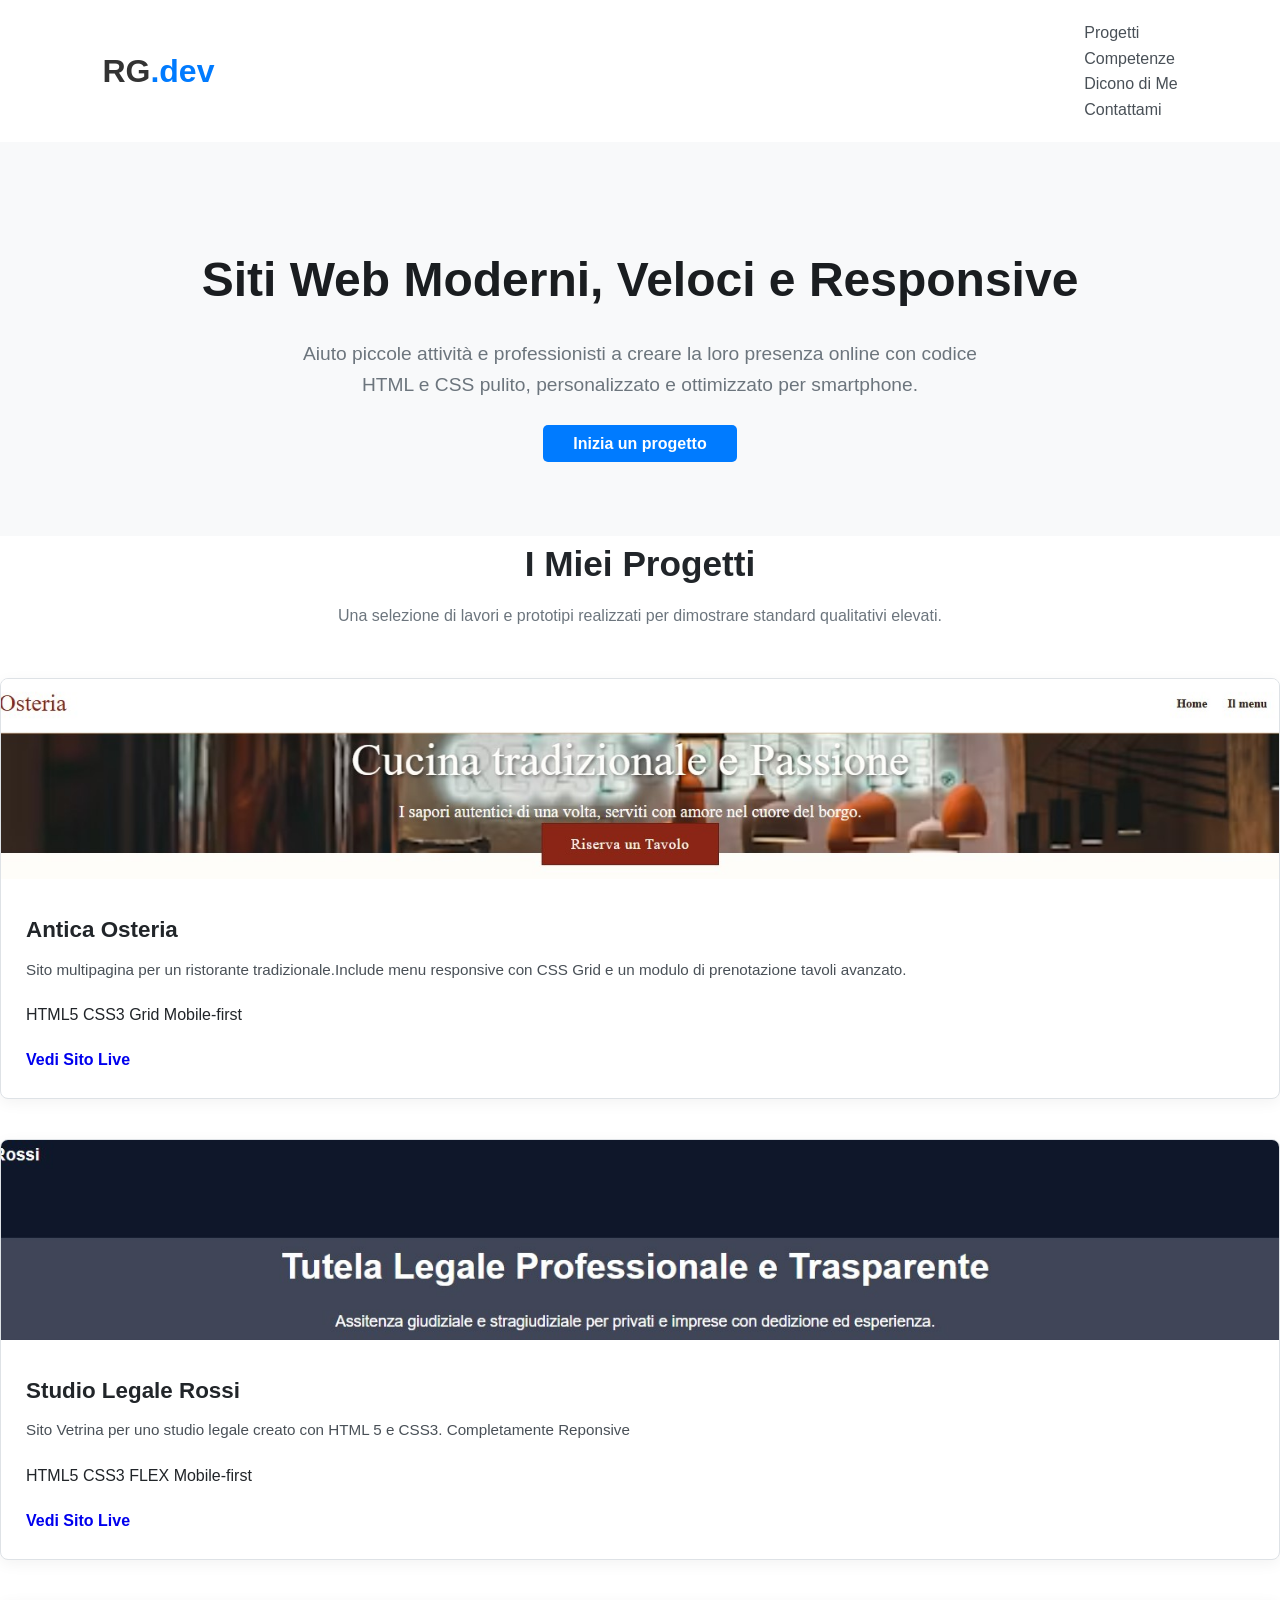
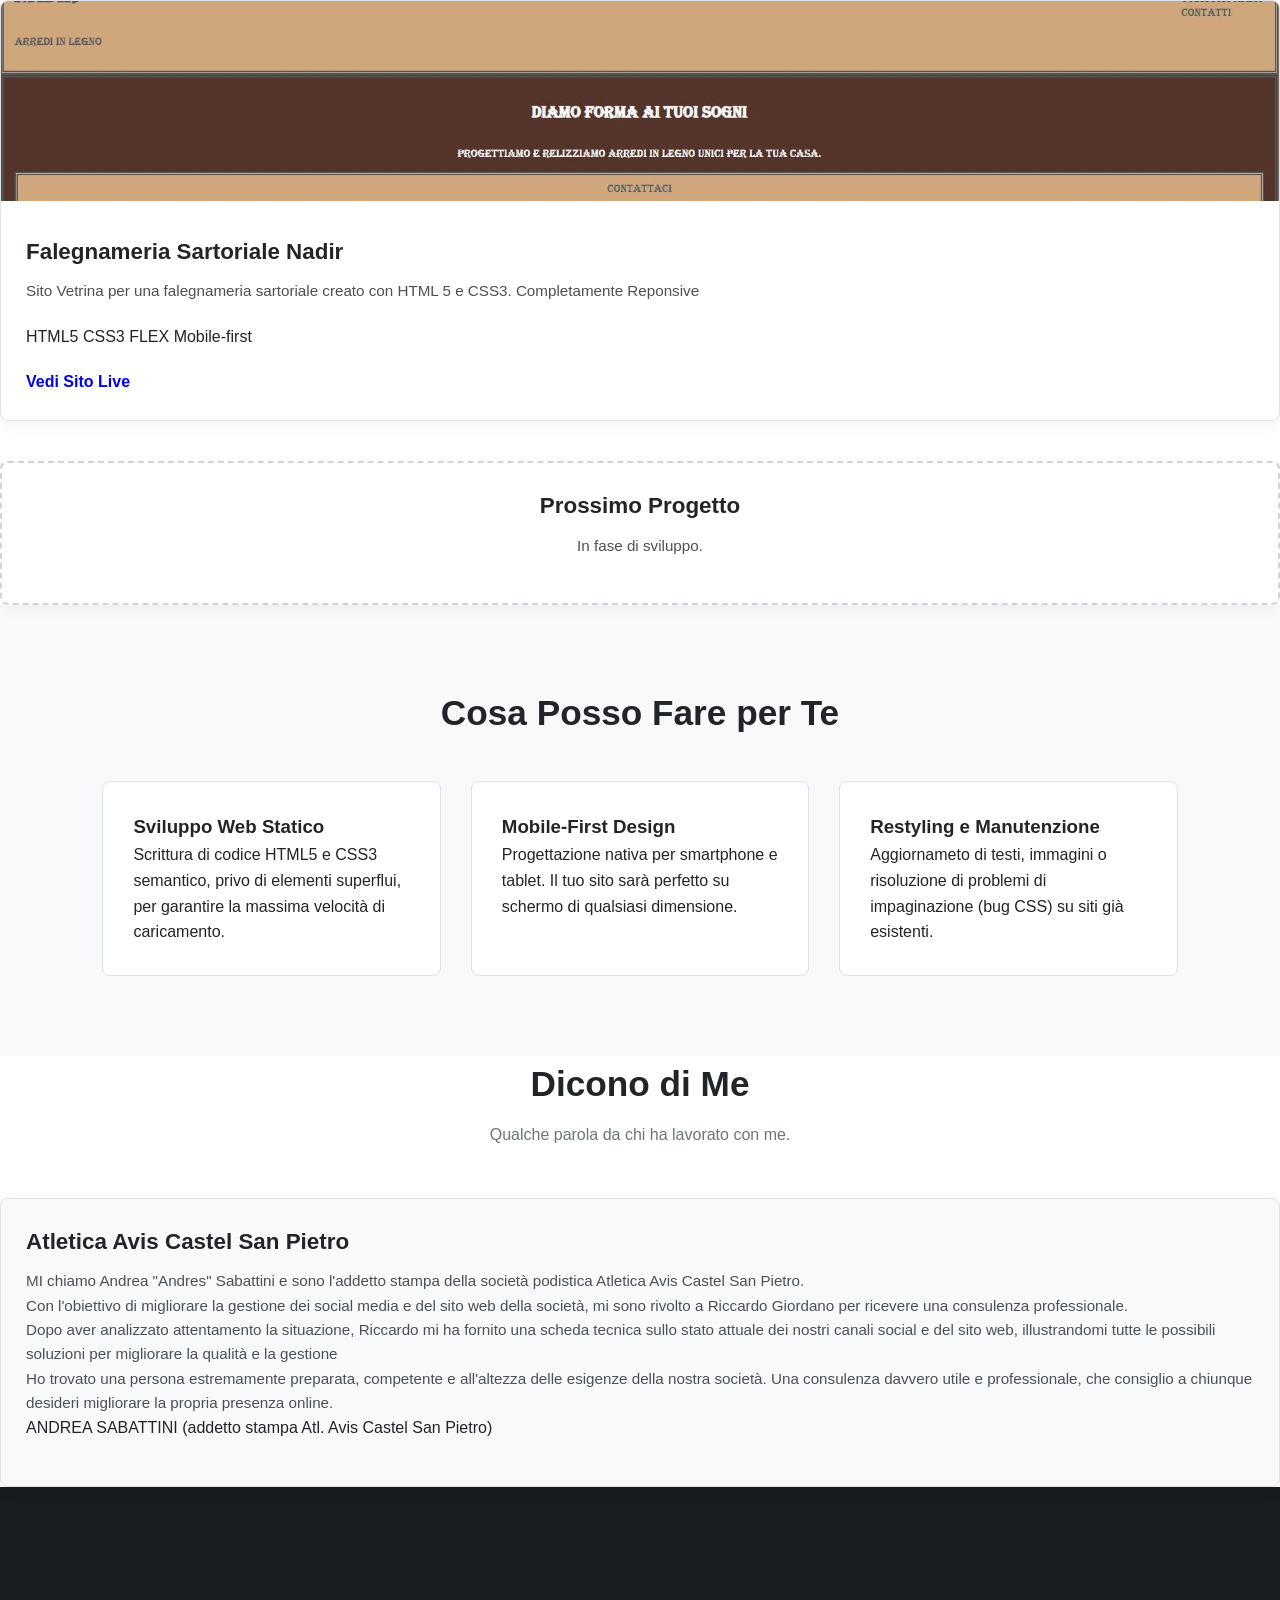
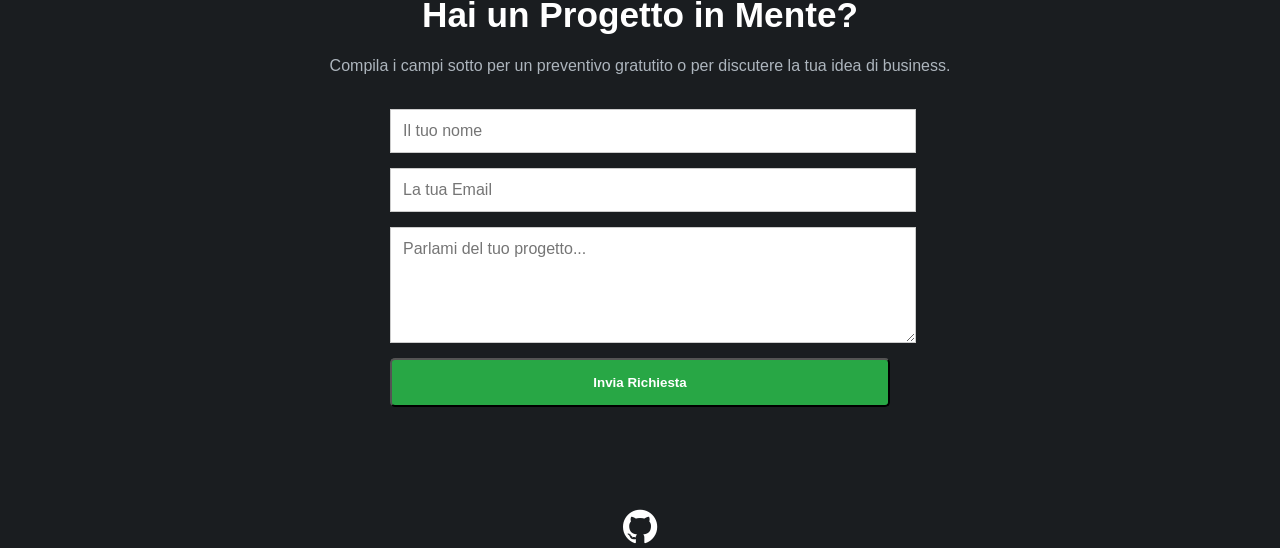
<file: index.html>
<!DOCTYPE HTML>
<html lang="it">
  <head>
	<!-- Google tag (gtag.js) -->
	<script async src="https://www.googletagmanager.com/gtag/js?id=G-TZHP5B7KTY"></script>
	<script>
  	window.dataLayer = window.dataLayer || [];
  	function gtag(){dataLayer.push(arguments);}
 	 gtag('js', new Date());

  	gtag('config', 'G-TZHP5B7KTY');
	</script>  	
	<meta charset="UTF-8">
	<meta name="viewport" content="width=device-width, initial-sccale=1.0">
	<meta name="description" content="SIti web ultra-veloci, sicuri e ottimizzati per Google. Senza l'utilizzao di pesanti CMS.">
	<title>Riccardo Giordano | Web Developer Freelance HTML & CSS</title>
	<link rel="stylesheet" href="portfolio.css">
	<link rel="stylesheet" href="https://cdnjs.cloudflare.com/ajax/libs/font-awesome/4.7.0/css/font-awesome.min.css">
	
  </head>

  <body>
	<!-- NAVIGAZIONE -->
	<header class="portfolio-header">
		
			<div class="brand">RG<span>.dev</span></div>
		
			

		<nav>
			<ul>
				<li><a href="#progetti">Progetti</a></li>
				<li><a href="#competenze">Competenze</a></li>
				<li><a href="#recensioni">Dicono di Me</a></li>
				<li><a href="#contatti">Contattami</a></li>
			</ul>
		</nav>		
	</header>
		
	<!-- INTRODUZIONE (HERO) -->
	<section class="hero-portfolio">
		<h1>Siti Web Moderni, Veloci e Responsive</h1>
		<p>Aiuto piccole attività e professionisti a creare la loro presenza online con codice HTML e CSS pulito, personalizzato e ottimizzato per smartphone.</p>
		<a href="#contatti" class="btn-cta">Inizia un progetto</a>
	</section>
	
	<!-- LA GRIGLIA DEI PROGETTI (Il cuore del portfolio)-->

	<section id="progetti" class="projects-section">
		<h2>I Miei Progetti</h2>
		<p class="section-subtitle">Una selezione di lavori e prototipi realizzati per dimostrare standard qualitativi elevati.</p>
		
		<div class="projects-grid">
			<!-- Card Progetto 1: Il Ristorante Rustico -->
			<div class="project-card">
				<div class="project-image">
					<img src="immagini/ristorante.jpg" alt="anteprima Sito Ristorante">
				</div>
				<div class="project-info">
					<h3>Antica Osteria</h3>
					<p>Sito multipagina per un ristorante tradizionale.Include menu responsive con CSS Grid e un modulo di prenotazione tavoli avanzato.</p>
					<div class="tags">
						<span>HTML5</span>
						<span>CSS3 Grid</span>
						<span>Mobile-first</span>	
					</div>
					<a href="https://rikhart-dev.github.io/antica-osteria/index.html" class="btn-project" target="_blank">Vedi Sito Live</a>
				</div>
			</div>
			<!-- Card Progetto 2: Studio Legale Rossi -->
			<div class="project-card">
				<div class="project-image">
					<img src="immagini/legale.jpg" alt="anteprima Sito Studio Legale">
				</div>
				<div class="project-info">
					<h3>Studio Legale Rossi</h3>
					<p>Sito Vetrina per uno studio legale creato con HTML 5 e CSS3. Completamente Reponsive</p>
					<div class="tags">
						<span>HTML5</span>
						<span>CSS3 FLEX</span>
						<span>Mobile-first</span>	
					</div>
					<a href="https://rikhart-dev.github.io/studio-legale/index.html" class="btn-project" target="_blank">Vedi Sito Live</a>
				</div>
			</div>
			<!-- Card Progetto 3: Falegnameria Sartoriale Nadir --> 
			<div class="project-card">
				<div class="project-image">
					<img src="immagini/falegnameria.JPG" alt="anteprima Sito Falegnameria Sartoriale">
				</div>
				<div class="project-info">
					<h3>Falegnameria Sartoriale Nadir</h3>
					<p>Sito Vetrina per una falegnameria sartoriale  creato con HTML 5 e CSS3. Completamente Reponsive</p>
					<div class="tags">
						<span>HTML5</span>
						<span>CSS3 FLEX</span>
						<span>Mobile-first</span>	
					</div>
					<a href="https://rikhart-dev.github.io/falegnameria/" class="btn-project" target="_blank">Vedi Sito Live</a>
				</div>
			</div>		
	
						
			<!--Spazio per Progetto 3 (es. Landing page o Studio Legale)-->
			<div class="project-card placeholder">
				<div class="project-info">
					<h3>Prossimo Progetto</h3>
					<p>In fase di sviluppo.</p>
				</div>
			</div>

		</div>
	</section>

	<!-- COMPETENZE -->
	<section id="competenze" class="skills-section">
		<h2>Cosa Posso Fare per Te</h2>
		<div class="skills-container">
			<div class="skill-box">
				<h3>Sviluppo Web Statico</h3>
				<p>Scrittura di codice HTML5 e CSS3 semantico, privo di elementi superflui, per garantire la massima velocità di caricamento.</p>
			</div>
			<div class="skill-box">
				<h3>Mobile-First Design</h3>
				<p>Progettazione nativa per smartphone e tablet. Il tuo sito sarà perfetto su schermo di qualsiasi dimensione.</p>
			</div>
			<div class="skill-box">
				<h3>Restyling e Manutenzione</h3>
				<p>Aggiornameto di testi, immagini o risoluzione di problemi di impaginazione (bug CSS) su siti già esistenti.</p>
			</div>
		</div>
	</section>

	<!-- RECENSIONI -->
	<section id="recensioni" class="recensioni-section">
		<h2>Dicono di Me</h2>
		<p class="section-subtitle">Qualche parola da chi ha lavorato con me.</p>
		
		<div class="recensioni-grid">
			<!-- Recensione 1: Atletica Avis Castel San Pietro -->
			<div class="recensioni-card">
				
				<div class="recensioni-info">
					<h3>Atletica Avis Castel San Pietro</h3>
					<p>MI chiamo Andrea "Andres" Sabattini e sono l'addetto stampa della società podistica Atletica Avis Castel San Pietro.</p>
					<p>Con l'obiettivo di migliorare la gestione dei social media e del sito web della società, mi sono rivolto a Riccardo Giordano per ricevere una consulenza professionale.</p>
					<p>Dopo aver analizzato attentamento la situazione, Riccardo mi ha fornito una scheda tecnica sullo stato attuale dei nostri canali social e del sito web, illustrandomi tutte le possibili soluzioni per migliorare la qualità e la gestione</p>
					<p>Ho trovato una persona estremamente preparata, competente e all'altezza delle esigenze della nostra società. Una consulenza davvero utile e professionale, che consiglio a chiunque desideri migliorare la propria presenza online.</p>	
					<div class="tags">
						<span>ANDREA SABATTINI (addetto stampa Atl. Avis Castel San Pietro)</span>
					</div>
					
				</div>
			</div>
		</div>
	</section>
	
	
	
	
	<!-- CONTATTI -->
	<section id="contatti" class="contact-section">
		<h2>Hai un Progetto in Mente?</h2>
		<p>Compila i campi sotto per un preventivo gratutito o per discutere la tua idea di business.</p>
		
		<form class="contact-form" action="https://formspree.io/f/mbgralny" method="POST">
			
			<input type="text" name="nome" placeholder="Il tuo nome" required>
			<input type="email" name="Email" placeholder="La tua Email" required>
			<textarea name="testo" placeholder="Parlami del tuo progetto..." rows="5" required></textarea>
			<button type="submit" class="btn-mail">Invia Richiesta</button>

		</form>
	</section>

	<div class="social">
		<a href="https://github.com/Rikhart-dev" class="fa fa-github"></a>
	</div>
  </body>		

</html>
</file>
<file: portfolio.css>
/* ---RESET E VARIABILI --- */

*{
	margin: 0;
	padding: 0;
	box-seizing: border-box;
	font-family: 'Segoe UI', Roboto, Helvetica, Arial, sans-serif;
	scroll-behavior: smooth; /* Scorrimento morbido ai click del menu */
}

body{
	background-color: #F8F9FA;
	color: #212529;
	line-height: 1.6;
}

/* --- NAVIGAZIONE --- */
.portfolio-header{
	display: flex;
	justify-content: space-between;
	align-items: center;
	padding: 20px 8%;
	background-color: #FFFFFF;
	box-shadow: 0 2px 10px rgba(0, 0, 0, 0.005);
	position: sticky;
	top: 0;
	z-index:100;
}



.brand{
	font-size: 2rem;
	font-weight:700;
	color: #333;
}

.brand span{
	color: #007BFF; /* coloro d'accento Blu Tech */
}

nav ul{
	dispaly: flex;
	list-style: none;
	gap: 20px;
}

nav ul li a{
	text-decoration: none;
	color: #495057;
	font-weight: 500;
	transition: color 0.2s;
}

nav ul li a:hover{
	color: #007BFF;
}

/* --- HERO PORTFOLIO --- */
.hero-portfolio {
	padding: 100px 8% 80px;
	text-align: center;
	background: linear-gradient (135deg, #FFFFFF 0%, #E9ECEF 100%);
}

.hero-portfolio h1{
	font-size: 3rem;
	margin-bottom: 20px;
	color: #1A1D20;
}

.hero-portfolio p{
	font-size: 1.2rem;
	max-width: 700px;
	margin: 0 auto 30px;
	color: #6C757D;
}

.btn-cta{
	dispaly: inline-block;
	background-color: #007BFF;
	color: white;
	cursor: pointer;
	padding: 10px 30px;
	text-decoration: none;
	border-radius: 5px;
	font-weight: 600;
	transition: background-color 0.2s;
}

.btn-cta:hover{
	background-color: #0056B3;
}

/* --- GRIGLIA PROGETTI --- */
.projects-section{
	paddign: 80px 8%;
	background-color: #FFFFFF;
}

.projects-section h2, .skills-section h2, .contact-section h2, .faq-section h2{
	text-align: center;
	font-size: 2.2rem;
	margin-bottom: 10px;
}

.section-subtitle{
	text-align: center;
	color: #6C757D;
	margin-bottom: 50px;
}

.projects-grid{
	display: grid;
	grid-template-columns: repeat (auto-fit, minmax(320px, 1fr));
	gap: 40px;
	
}

.project-card{
	background-color: #FFFFFF;
	border-radius: 8px;
	overflow: hidden;
	box-shadow: 0 4px 15px rgba(0, 0, 0, 0.05);
	border: 1px solid #DEE2E6;
}

.project-image img{
	width: 100%;
	height: 200px;
	object-fit: cover;
}

.project-info{
	padding: 25px;
}

.project-info h3{
	margin-bottom: 10px;
	font-size: 1.4rem;
}

.project-info p{
	color: #495057;
	font-size: 0.95rem;
	margin-bottom: 20px;
}

.tags{
	dispaly: flex;
	gap: 10px;
	flex-wrap: wrap;
	margin-bottom: 20px;
}

.btn-project{
	display: inline-block;
	color: 007BFF;
	text-decoration: none;
	font-weight: 600;
}

.btn-project:hover{
	text-decoration:underline;
}

.placeholder{
	dispaly: flex;
	align-items: center;
	justify-content: center;
	border: 2px dashed #CED4DA;
	background-color: tranparent;
	text-align: center;
}

/*---SEZIONE COMPETENZE---*/
.skills-section{
	padding: 80px 8%;
	background-color: #F8F9FA;
}

.skills-container{
	display: flex;
	gap: 30px;
	margin-top: 40px;
}	

.skill-box{
	flex: 1;
	background-color: #FFFFFF;
	padding:30px;
	border-radius: 8px;
	border: 1px solid #DEE2E6;
}

/* --- GRIGLIA RECENSIONI --- */
.recensioni-section{
	paddign: 80px 8%;
	background-color: #FFFFFF;
}

.recensioni-section h2, .skills-section h2, .contact-section h2, .faq-section h2{
	text-align: center;
	font-size: 2.2rem;
	margin-bottom: 10px;
}

.section-subtitle{
	text-align: center;
	color: #6C757D;
	margin-bottom: 50px;
}

.recensioni-grid{
	display: grid;
	grid-template-columns: repeat (auto-fit, minmax(320px, 1fr));
	gap: 40px;
	
}

.recensioni-card{
	background-color: #F8F9FA;
	border-radius: 8px;
	overflow: hidden;
	box-shadow: 0 4px 15px rgba(0, 0, 0, 0.05);
	border: 1px solid #DEE2E6;
}

.recensioni-info{
	padding: 25px;
}

.recensioni-info h3{
	margin-bottom: 10px;
	font-size: 1.4rem;
}

.recensioni-info p{
	color: #495057;
	font-size: 0.95rem;
}

.tags{
	dispaly: flex;
	gap: 10px;
	flex-wrap: wrap;
	margin-bottom: 20px;
}

/*---SEZIONE CONTATTI---*/
.contact-section{
	padding: 100px 8%;
	text-align: center;
	background-color: #1A1D20;
	color: white;
}

.contact-section p{
	margin-bottom: 30px;
	color: #ADB5BD
}

.contact-form{
	max-width: 500px;
	margin: 30px auto 0 auto;
	display: flex;
	flex-direction: column;
	gap: 15px;
}

.contact-form input, .contact-form textarea{
	width: 100%;
	padding: 12px;
	border: 1px solid #CCC;
	font-size: 1rem;
}	

.btn-mail{
	display: inline-block;
	background-color: #28A745;
	color: white;
	cursor: pointer;
	padding: 15px 35px;
	text-decoration: none;
	border-radius: 5px;
	font-weight: 600;
}
/* ---SEZIONE SOCIAL--- */
.social{
	text-align: center;
	background-color: #1A1D20;
	
}
 
.social a{
	font-size: 2.5rem;
	text-decoration: none;
	color: #FFF;
}

.social a:hover{
	border: 1px solid #FFF;
}

/*---RESPONSIVE MOBILE---*/
@media(max-width: 768px){
	.portfolio-header{
		flex-direction: column;
		gap: 15px;
	}

	.skills-container{
		flex-direction: column;
	}

	.hero-portfolio h1{
		font-size: 2.2rem;
	}

}
</file>
